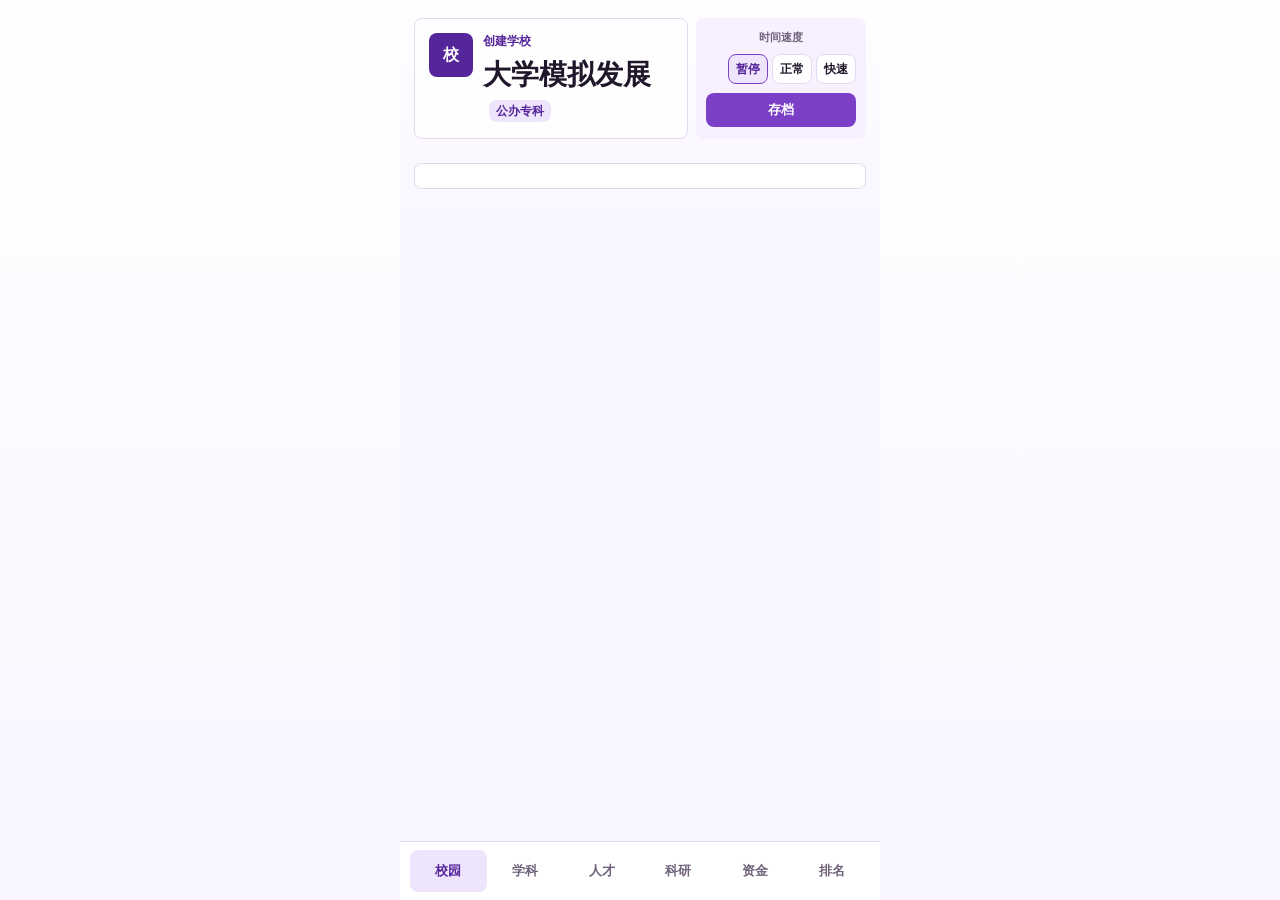
<file: index.html>
<!doctype html>
<html lang="zh-CN">
<head>
  <meta charset="utf-8">
  <meta name="viewport" content="width=device-width, initial-scale=1, viewport-fit=cover">
  <title>大学模拟发展</title>
  <link rel="stylesheet" href="app.css">
  <link rel="manifest" href="manifest.json">
  <meta name="theme-color" content="#7b3fc7">
</head>
<body>
  <main class="app-shell">
    <section class="topbar">
      <div class="brand-panel">
        <div class="brand">
          <div class="school-logo" id="schoolLogo">校</div>
          <div class="brand-main">
            <p class="eyebrow" id="schoolAddress">创建学校</p>
            <h1><span id="schoolName">大学模拟发展</span><span class="level-badge" id="schoolLevel">公办专科</span></h1>
          </div>
        </div>
      </div>
      <section class="timebar">
        <span>时间速度</span>
        <button class="ghost small speed active" data-speed="pause">暂停</button>
        <button class="ghost small speed" data-speed="normal">正常</button>
        <button class="ghost small speed" data-speed="fast">快速</button>
        <button class="primary small save-open" id="openSaveBtn">存档</button>
      </section>
    </section>

    <section class="status-grid" id="statusGrid"></section>
    <section class="notice" id="notice" hidden></section>
    <section class="panel" id="view"></section>

    <nav class="tabbar" aria-label="功能导航">
      <button class="tab active" data-tab="campus">校园</button>
      <button class="tab" data-tab="disciplines">学科</button>
      <button class="tab" data-tab="talent">人才</button>
      <button class="tab" data-tab="research">科研</button>
      <button class="tab" data-tab="finance">资金</button>
      <button class="tab" data-tab="ranking">排名</button>
    </nav>
  </main>

  <div class="event-modal" id="eventModal" hidden>
    <div class="event-card">
      <div class="event-card-head">
        <p class="eyebrow">校园事件</p>
        <button class="icon-button" id="closeEventBtn" aria-label="关闭校园事件弹窗">×</button>
      </div>
      <h2 id="eventTitle"></h2>
      <p id="eventBody"></p>
      <div id="eventChoices" class="choice-list"></div>
      <button class="ghost full-width" id="laterEventBtn">稍后处理</button>
    </div>
  </div>

  <div class="event-modal" id="saveModal" hidden>
    <div class="event-card save-card">
      <div class="event-card-head">
        <p class="eyebrow">存档管理</p>
        <button class="icon-button" id="closeSaveBtn" aria-label="关闭存档页面">×</button>
      </div>
      <div id="saveContent"></div>
      <div class="actions">
        <button class="primary" id="manualSaveBtn">保存当前进度</button>
        <button class="danger" id="clearSaveBtn">清空存档</button>
      </div>
    </div>
  </div>

  <script src="app.js"></script>
</body>
</html>
</file>
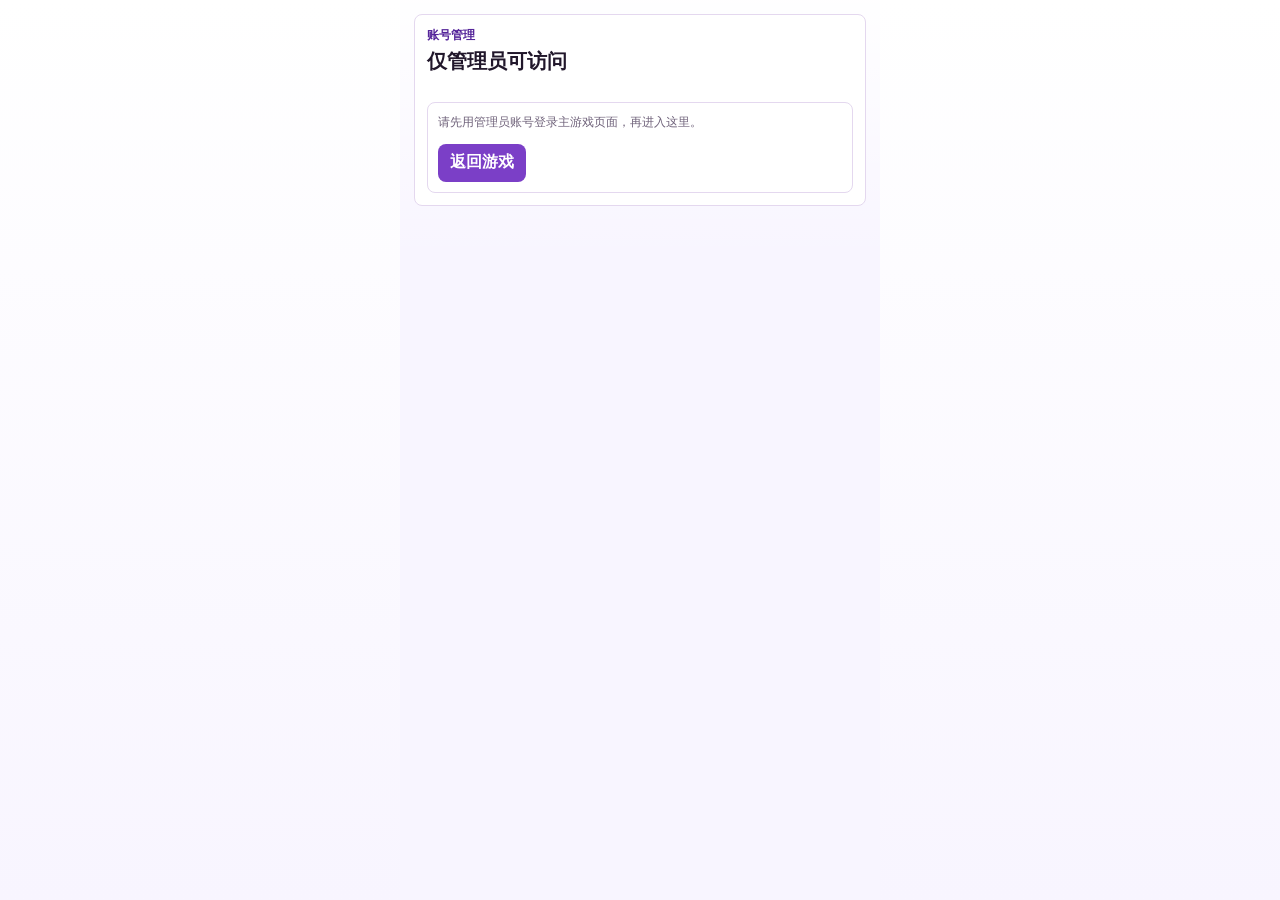
<file: accounts.html>
<!doctype html>
<html lang="zh-CN">
<head>
  <meta charset="utf-8">
  <meta name="viewport" content="width=device-width, initial-scale=1, viewport-fit=cover">
  <title>账号管理</title>
  <link rel="stylesheet" href="app.css">
</head>
<body>
  <main class="app-shell">
    <section class="panel" id="accountApp"></section>
  </main>
  <script src="accounts.js"></script>
</body>
</html>
</file>
<file: app.css>
:root {
  color-scheme: light;
  --bg: #f8f5ff;
  --ink: #21172b;
  --muted: #6f627a;
  --line: #e4d8ef;
  --panel: #ffffff;
  --accent: #7b3fc7;
  --accent-dark: #55259a;
  --danger: #b53b3b;
  --blue: #6b5ec8;
  font-family: "Microsoft YaHei", "PingFang SC", system-ui, -apple-system, sans-serif;
}

* { box-sizing: border-box; }
body {
  margin: 0;
  background: linear-gradient(180deg, #fff, var(--bg));
  color: var(--ink);
}
[hidden] { display: none !important; }
button, input, select { font: inherit; }
button { border: 0; cursor: pointer; }
button:disabled { cursor: not-allowed; opacity: .5; }

.app-shell {
  width: min(100%, 480px);
  min-height: 100vh;
  margin: 0 auto;
  padding: 14px 14px 86px;
  background: linear-gradient(180deg, rgba(255,255,255,.94), rgba(255,255,255,0) 260px), var(--bg);
}

.setup-mode .topbar,
.setup-mode .status-grid,
.setup-mode .timebar,
.setup-mode .tabbar { display: none; }
.setup-mode .panel { margin-top: 18px; }
.setup-card {
  min-height: calc(100vh - 64px);
  display: flex;
  flex-direction: column;
  justify-content: center;
}
.setup-card h2 { font-size: 30px; }
.school-name-input { min-height: 52px !important; font-size: 18px; font-weight: 700; }
.auth-shell { gap: 8px; }
.auth-switch {
  display: grid;
  grid-template-columns: repeat(2, minmax(0, 1fr));
  gap: 8px;
  margin: 12px 0 4px;
}
.account-list {
  display: grid;
  gap: 10px;
}
.account-row {
  border: 1px solid var(--line);
  border-radius: 8px;
  padding: 10px;
  background: #fff;
}
.account-meta {
  color: var(--muted);
  font-size: 12px;
  line-height: 1.6;
}

.topbar {
  display: flex;
  align-items: stretch;
  justify-content: space-between;
  gap: 8px;
  padding: 4px 0 12px;
}
.brand-panel {
  display: grid;
  gap: 8px;
  flex: 1;
  min-width: 0;
  min-height: 108px;
  padding: 14px;
  border: 1px solid var(--line);
  border-radius: 8px;
  background: rgba(255,255,255,.82);
}
.brand { display: flex; align-items: flex-start; gap: 10px; min-width: 0; height: 100%; }
.brand-main { display: grid; gap: 4px; min-width: 0; }
.school-logo {
  display: grid;
  place-items: center;
  flex: 0 0 44px;
  width: 44px;
  height: 44px;
  border-radius: 8px;
  background: var(--accent-dark);
  color: #fff;
  font-weight: 800;
  overflow: hidden;
}
.eyebrow {
  margin: 0 0 4px;
  color: var(--accent-dark);
  font-size: 12px;
  font-weight: 700;
}
h1, h2, h3, p { margin-top: 0; }
h1 { margin-bottom: 0; font-size: 28px; line-height: 1.18; letter-spacing: 0; overflow-wrap: anywhere; }
h2 { font-size: 20px; }
h3 { font-size: 16px; margin-bottom: 8px; }
.level-badge {
  display: inline-flex;
  align-items: center;
  min-height: 22px;
  margin-left: 6px;
  padding: 2px 7px;
  border-radius: 8px;
  background: #eee4fb;
  color: var(--accent-dark);
  font-size: 12px;
  font-weight: 800;
  vertical-align: 2px;
}

.timebar {
  display: flex;
  align-items: center;
  flex-wrap: wrap;
  justify-content: flex-end;
  gap: 4px;
  flex: 0 0 170px;
  min-height: 108px;
  margin-top: 0;
  padding: 10px;
  border: 0;
  border-radius: 8px;
  background: #f7f1ff;
}
.timebar span { flex: 0 0 100%; color: var(--muted); font-size: 11px; font-weight: 700; text-align: center; }
.timebar .ghost { min-height: 30px; padding: 5px 7px; font-size: 12px; }
.save-open { flex: 0 0 100%; min-height: 30px; padding: 5px 7px; font-size: 12px; }
.speed.active { border-color: var(--accent); background: #eee4fb; color: var(--accent-dark); }

.status-grid {
  display: grid;
  grid-template-columns: repeat(3, minmax(0, 1fr));
  gap: 6px;
  margin-bottom: 12px;
}
.stat {
  min-height: 52px;
  padding: 7px;
  border: 1px solid var(--line);
  border-radius: 8px;
  background: var(--panel);
}
.stat b { display: block; font-size: 15px; margin-top: 3px; line-height: 1.2; word-break: break-word; }
.stat span { color: var(--muted); font-size: 11px; }

.panel {
  border: 1px solid var(--line);
  border-radius: 8px;
  background: var(--panel);
  padding: 12px;
}
.section-head {
  display: flex;
  align-items: center;
  justify-content: space-between;
  gap: 10px;
  margin-bottom: 10px;
}
.inner-head { margin-top: 14px; }
.list { display: grid; gap: 10px; }
.item {
  border: 1px solid var(--line);
  border-radius: 8px;
  padding: 10px;
  background: #fff;
}
.warn-card {
  background: #fcf9ff;
  border-color: #d8c4ee;
}
.item-top {
  display: flex;
  align-items: flex-start;
  justify-content: space-between;
  gap: 10px;
}
.meta { color: var(--muted); font-size: 12px; line-height: 1.6; }
.actions { display: flex; flex-wrap: wrap; gap: 8px; margin-top: 10px; }

.primary, .secondary, .danger {
  min-height: 38px;
  padding: 8px 12px;
  border-radius: 8px;
  color: #fff;
  font-weight: 700;
}
.primary { background: var(--accent); }
.secondary { background: var(--blue); }
.danger { background: var(--danger); }
.ghost {
  min-height: 36px;
  padding: 8px 10px;
  border: 1px solid var(--line);
  border-radius: 8px;
  background: #fff;
  color: var(--ink);
  font-weight: 700;
}
.small { min-height: 34px; padding: 7px 10px; font-size: 13px; }
.full { grid-column: 1 / -1; }
.full-width { width: 100%; margin-top: 10px; }

.form-grid {
  display: grid;
  grid-template-columns: repeat(2, minmax(0, 1fr));
  gap: 8px;
  margin: 10px 0;
}
.form-grid input, .form-grid select {
  width: 100%;
  min-height: 38px;
  border: 1px solid var(--line);
  border-radius: 8px;
  padding: 8px;
  background: #fff;
}
.pill {
  display: inline-flex;
  align-items: center;
  min-height: 24px;
  padding: 3px 8px;
  border-radius: 999px;
  background: #eee4fb;
  color: var(--accent-dark);
  font-size: 12px;
  font-weight: 700;
}
.pill.warn { background: #fff1d8; color: #80520d; }
.pill.danger { background: #f8dddd; color: #8f2929; }

.major-preview {
  display: grid;
  gap: 6px;
  min-height: 40px;
  padding: 8px;
  border: 1px solid var(--line);
  border-radius: 8px;
  background: #fbf8ff;
}
.major-row {
  padding: 8px 10px;
  border: 1px solid #eadff5;
  border-radius: 8px;
  background: #fff;
  font-weight: 700;
}
.progress {
  height: 8px;
  overflow: hidden;
  border-radius: 999px;
  background: #efe9f6;
  margin-top: 10px;
}
.progress i { display: block; height: 100%; border-radius: inherit; background: var(--accent); }

.notice {
  margin-bottom: 12px;
  padding: 10px;
  border-radius: 8px;
  background: #f8f0ff;
  color: #5f2a86;
  border: 1px solid #e6d5f8;
}
.tabbar {
  position: fixed;
  left: 50%;
  bottom: 0;
  z-index: 8;
  display: grid;
  grid-template-columns: repeat(6, 1fr);
  width: min(100%, 480px);
  transform: translateX(-50%);
  padding: 8px 10px calc(8px + env(safe-area-inset-bottom));
  border-top: 1px solid var(--line);
  background: rgba(255,255,255,.96);
  backdrop-filter: blur(10px);
}
.tab {
  min-height: 42px;
  border-radius: 8px;
  background: transparent;
  color: var(--muted);
  font-size: 13px;
  font-weight: 700;
}
.tab.active { background: #eee4fb; color: var(--accent-dark); }

.event-modal {
  position: fixed;
  inset: 0;
  z-index: 20;
  display: grid;
  place-items: end center;
  padding: 14px;
  background: rgba(12, 22, 18, .42);
}
.event-card {
  width: min(100%, 452px);
  padding: 16px;
  border-radius: 8px;
  background: #fff;
  box-shadow: 0 22px 60px rgba(0,0,0,.22);
}
.save-card { display: grid; gap: 10px; }
.save-summary {
  display: grid;
  grid-template-columns: repeat(2, minmax(0, 1fr));
  gap: 8px;
}
.save-summary .stat { min-height: 48px; }
.save-note {
  padding: 10px;
  border: 1px solid var(--line);
  border-radius: 8px;
  background: #fbf8ff;
}
.event-card-head { display: flex; align-items: center; justify-content: space-between; gap: 12px; }
.icon-button {
  display: grid;
  place-items: center;
  width: 34px;
  height: 34px;
  border: 1px solid var(--line);
  border-radius: 8px;
  background: #fff;
  color: var(--ink);
  font-size: 24px;
  line-height: 1;
}
.choice-list { display: grid; gap: 8px; }
.finance-row, .rank-row {
  display: grid;
  grid-template-columns: 72px 1fr auto;
  gap: 8px;
  align-items: center;
  padding: 8px 0;
  border-bottom: 1px solid var(--line);
  font-size: 13px;
}
.income { color: var(--accent-dark); font-weight: 700; }
.expense { color: var(--danger); font-weight: 700; }

.place-title { display: flex; align-items: center; gap: 8px; }
.place-icon { display: inline-grid; place-items: center; width: 28px; height: 28px; border-radius: 8px; background: #eee4fb; color: var(--accent-dark); font-size: 13px; font-weight: 800; }
.market-grid { display: grid; grid-template-columns: repeat(2, minmax(0, 1fr)); gap: 8px; }
.market-box { padding: 10px; border: 1px solid var(--line); border-radius: 8px; background: #fbf8ff; }
.market-box h3 { word-break: break-word; }
.research-grid { display: grid; gap: 10px; margin-bottom: 10px; }
.research-section {
  padding: 10px;
  border: 1px solid var(--line);
  border-radius: 8px;
  background: #fff;
}
.compact-list { gap: 8px; }
.proposal-row {
  padding: 9px;
  border: 1px solid #eadff5;
  border-radius: 8px;
  background: #fbf8ff;
}
</file>
